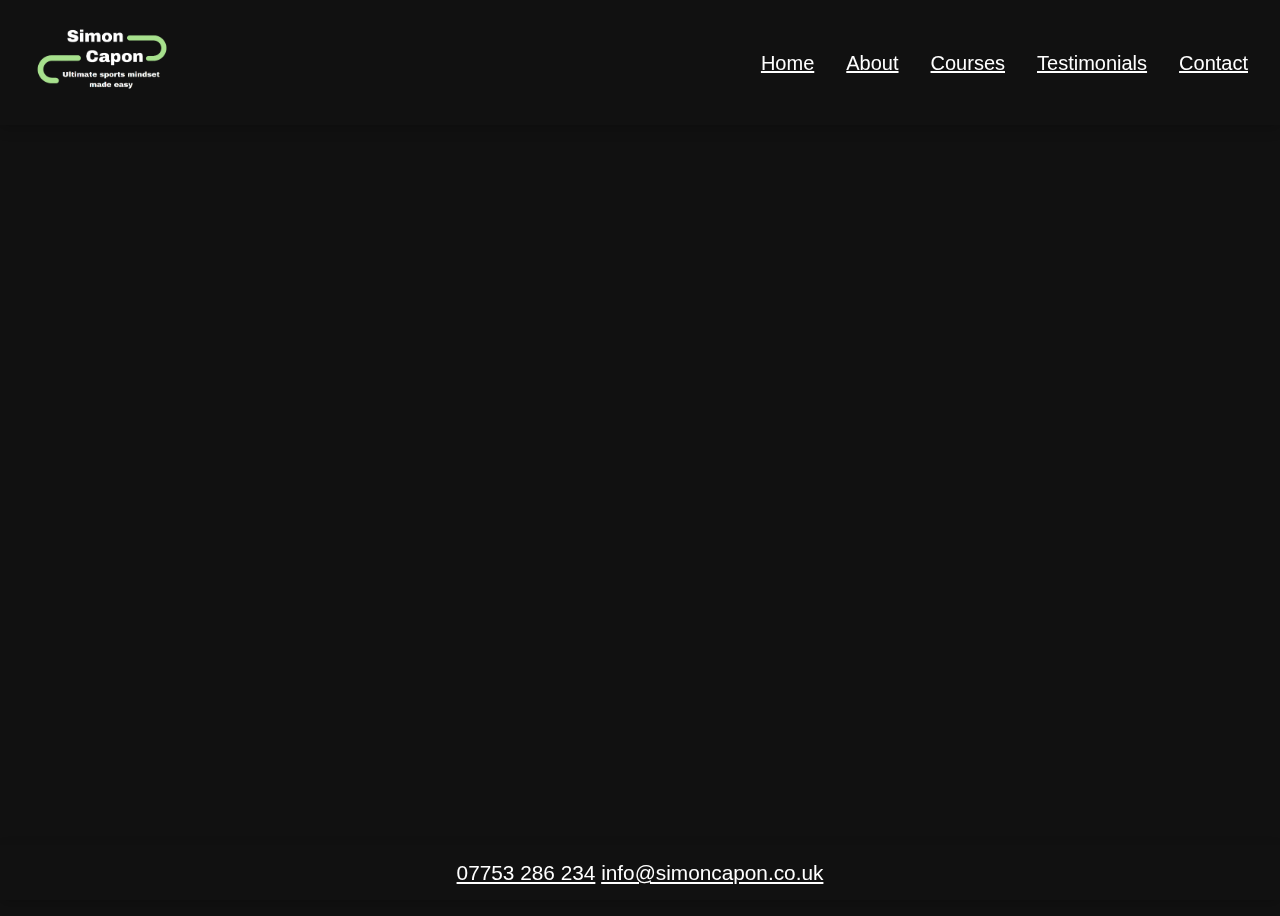
<file: about.html>
<!DOCTYPE html>
<html lang="en">
<head>
    <meta charset="UTF-8">
    <meta name="viewport" content="width=device-width, initial-scale=1.0">
    <link rel="stylesheet" href="style.css">
    <title>Grid and Flexbox Layout</title>

       <!-- Link to icons -->
       <link rel="stylesheet" href="https://cdnjs.cloudflare.com/ajax/libs/font-awesome/6.4.2/css/all.min.css"
       integrity="sha512-z3gLpd7yknf1YoNbCzqRKc4qyor8gaKU1qmn+CShxbuBusANI9QpRohGBreCFkKxLhei6S9CQXFEbbKuqLg0DA=="
       crossorigin="anonymous" referrerpolicy="no-referrer" />
       <link href='https://unpkg.com/boxicons@2.1.4/css/boxicons.min.css' rel='stylesheet'>
</head>
<body>
    <header class="navbar">
        <div class="nav-left">
            <img src="images/logo maybe.png" alt="Logo" class="logo">
        </div>
        <div class="nav-right mobile-contact">
            <span class="phone"><a href="tel:07753286234"><i class="phone-icon"></i> 07753 286 234</a></span>
            <span class="email"><a href="mailto:info@simoncapon.co.uk"><i class="email-icon"></i> info@simoncapon.co.uk</a></span>
        </div>
        <nav class="nav-links">
                <a href="index.html">Home</a>
                <a href="about.html">About</a>
                <a href="courses.html">Courses</a>
                <a href="testimonials.html">Testimonials</a>
                <a href="contact.html">Contact</a>
        </nav>
    </header>
           

 <!-- About Container -->
 <section class="introduction">
    <h1>A Different way of Thinking</h1>
    <p>There is a common belief that elite sports performers have a natural gift to remain calm and focused during high pressure situations, a gift that can’t be learnt. This view is common but completely false. I agree that some competitors are naturally more focused than others however anyone can learn to remain focused and certain in extremely challenging situations.
</p>
<p>
        Have you ever felt incredibly confident and asked yourself why? Your search for the answer probably came from an external source. You may have won a recent match or tournament. Maybe your current performances are of a high standard. When you experience anxiety and apprehension it can feel that infinite catastrophes are inevitable however when you feel confident the competitive arena can be a place to push hard, thrive, grow and of course perform to your very best. Therefore, the challenge is a familiar one. We need to feel confident to perform well but we need to perform well to build confidence. My work is centred around the ability to create a psychological state that is appropriate to the situation you face. You may require an intense state of certainty or remain calm and relaxed. When you master the ability to consciously generate a state of mind you will then understand why I call it the sports competitor’s super power.
 </p>
  <p>
        In a nutshell you produce a state of confidence, certainty, focus or composure and project that onto the external world so your environment now looks and feels very different. Instead of the competitive challenge and environment defining your state you create an appropriate one consciously.</p>
 </section>
   
     <!-- Mobile Navigation -->
   <div class="nav-container">
    <nav class="nav">
        <ul class="nav__links">
            <li class="nav__link active">
                <a href="index.html"><i class='bx bx-home-alt-2'></i></a>
            </li>
            <li class="nav__link">
                <a href="about.html"><i class='bx bx-user'></i></a>
            </li>
            <li class="nav__link">
                <a href="courses.html"><i class='bx bx-book-open'></i></a>
            </li>
            <li class="nav__link">
                <a href="testimonials.html"><i class='bx bxs-star'></i></a>
            </li>
            <li class="nav__link">
                <a href="contact.html"><i class='bx bx-envelope'></i></a>
            </li>
        </ul>
        <div class="nav__light"></div>
    </nav>
</div>
<footer class="fixed-footer">
    <div class="contact-info">
        <a href="tel:07753286234"><i class="phone-icon"></i> 07753 286 234</a>
        <a href="mailto:info@simoncapon.co.uk"><i class="email-icon"></i> info@simoncapon.co.uk</a>
    </div>
</footer>
</body>
<script src="scripts/tab-navigation.js"></script>
</html>
</file>
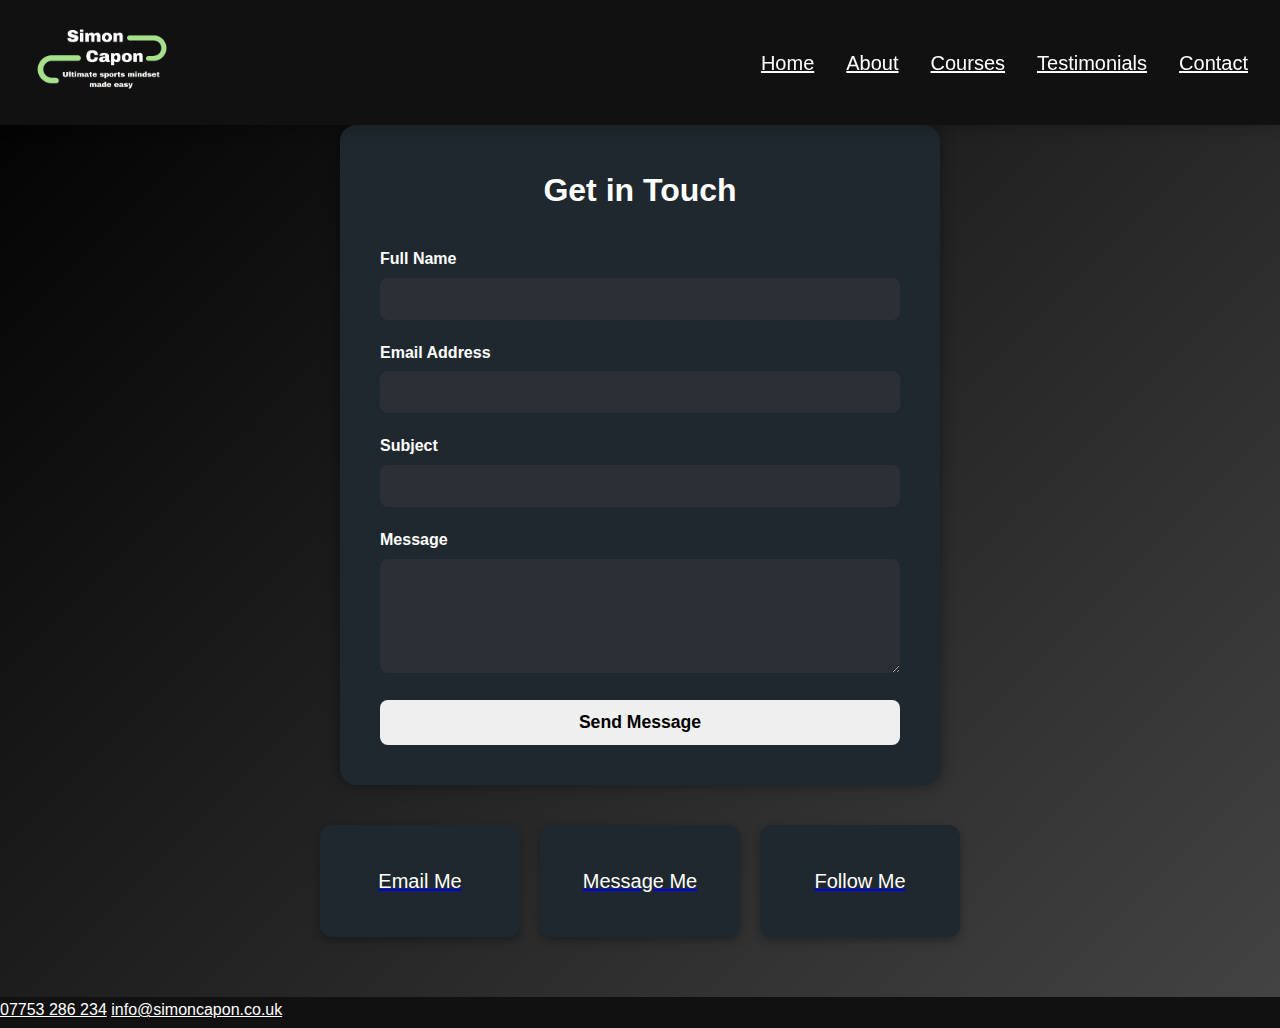
<file: contact.html>
<!DOCTYPE html>
<html lang="en">
<head>
    <meta charset="UTF-8">
    <meta name="viewport" content="width=device-width, initial-scale=1.0">
    <link rel="stylesheet" href="style.css">
    <title>Grid and Flexbox Layout</title>

       <!-- Link to icons -->
       <link rel="stylesheet" href="https://cdnjs.cloudflare.com/ajax/libs/font-awesome/6.4.2/css/all.min.css"
       integrity="sha512-z3gLpd7yknf1YoNbCzqRKc4qyor8gaKU1qmn+CShxbuBusANI9QpRohGBreCFkKxLhei6S9CQXFEbbKuqLg0DA=="
       crossorigin="anonymous" referrerpolicy="no-referrer" />
       <link href='https://unpkg.com/boxicons@2.1.4/css/boxicons.min.css' rel='stylesheet'>
</head>
<body><header class="navbar">
    <div class="nav-left">
        <img src="images/logo maybe.png" alt="Logo" class="logo">
    </div>
    <div class="nav-right mobile-contact">
        <span class="phone"><a href="tel:07753286234"><i class="phone-icon"></i> 07753 286 234</a></span>
        <span class="email"><a href="mailto:info@simoncapon.co.uk"><i class="email-icon"></i> info@simoncapon.co.uk</a></span>
    </div>
    <nav class="nav-links">
            <a href="index.html">Home</a>
            <a href="about.html">About</a>
            <a href="courses.html">Courses</a>
            <a href="testimonials.html">Testimonials</a>
            <a href="contact.html">Contact</a>
    </nav>
</header>

    
<section class="contact-section">
    <div class="contact-container">
      <h2>Get in Touch</h2>
      <form class="contact-form">
        <div class="form-group">
          <label for="full-name">Full Name</label>
          <input type="text" id="full-name" name="full-name" required>
        </div>
        <div class="form-group">
          <label for="email">Email Address</label>
          <input type="email" id="email" name="email" required>
        </div>
        <div class="form-group">
          <label for="subject">Subject</label>
          <input type="text" id="subject" name="subject" required>
        </div>
        <div class="form-group">
          <label for="message">Message</label>
          <textarea id="message" name="message" rows="5" required></textarea>
        </div>
        <button type="submit" class="submit-btn">Send Message</button>
      </form>
    </div>

    <div class="contact-links">
        <div class="contact-card">
          <a href="mailto:info@simoncapon.co.uk" target="_blank" rel="noopener noreferrer">
            <i class="fas fa-envelope"></i>
            <p>Email Me</p>
          </a>
        </div>
        <div class="contact-card">
          <a href="https://wa.me/447123456789" target="_blank" rel="noopener noreferrer">
            <i class="fab fa-whatsapp"></i>
            <p>Message Me</p>
          </a>
        </div>
        <div class="contact-card">
          <a href="https://www.facebook.com/yourpage" target="_blank" rel="noopener noreferrer">
            <i class="fab fa-facebook"></i>
            <p>Follow Me</p>
          </a>
        </div>
      </div>
      
  </section>


      <!-- Mobile Navigation -->
   <div class="nav-container">
    <nav class="nav">
        <ul class="nav__links">
            <li class="nav__link active">
                <a href="index.html"><i class='bx bx-home-alt-2'></i></a>
            </li>
            <li class="nav__link">
                <a href="about.html"><i class='bx bx-user'></i></a>
            </li>
            <li class="nav__link">
                <a href="courses.html"><i class='bx bx-book-open'></i></a>
            </li>
            <li class="nav__link">
                <a href="testimonials.html"><i class='bx bxs-star'></i></a>
            </li>
            <li class="nav__link">
                <a href="contact.html"><i class='bx bx-envelope'></i></a>
            </li>
        </ul>
        <div class="nav__light"></div>
    </nav>
</div>
<footer class="footer">
    <div class="contact-info">
        <a href="tel:07753286234"><i class="phone-icon"></i> 07753 286 234</a>
        <a href="mailto:info@simoncapon.co.uk"><i class="email-icon"></i> info@simoncapon.co.uk</a>
    </div>
</footer>
</body>
<script src="scripts/tab-navigation.js"></script>
</html>
</file>
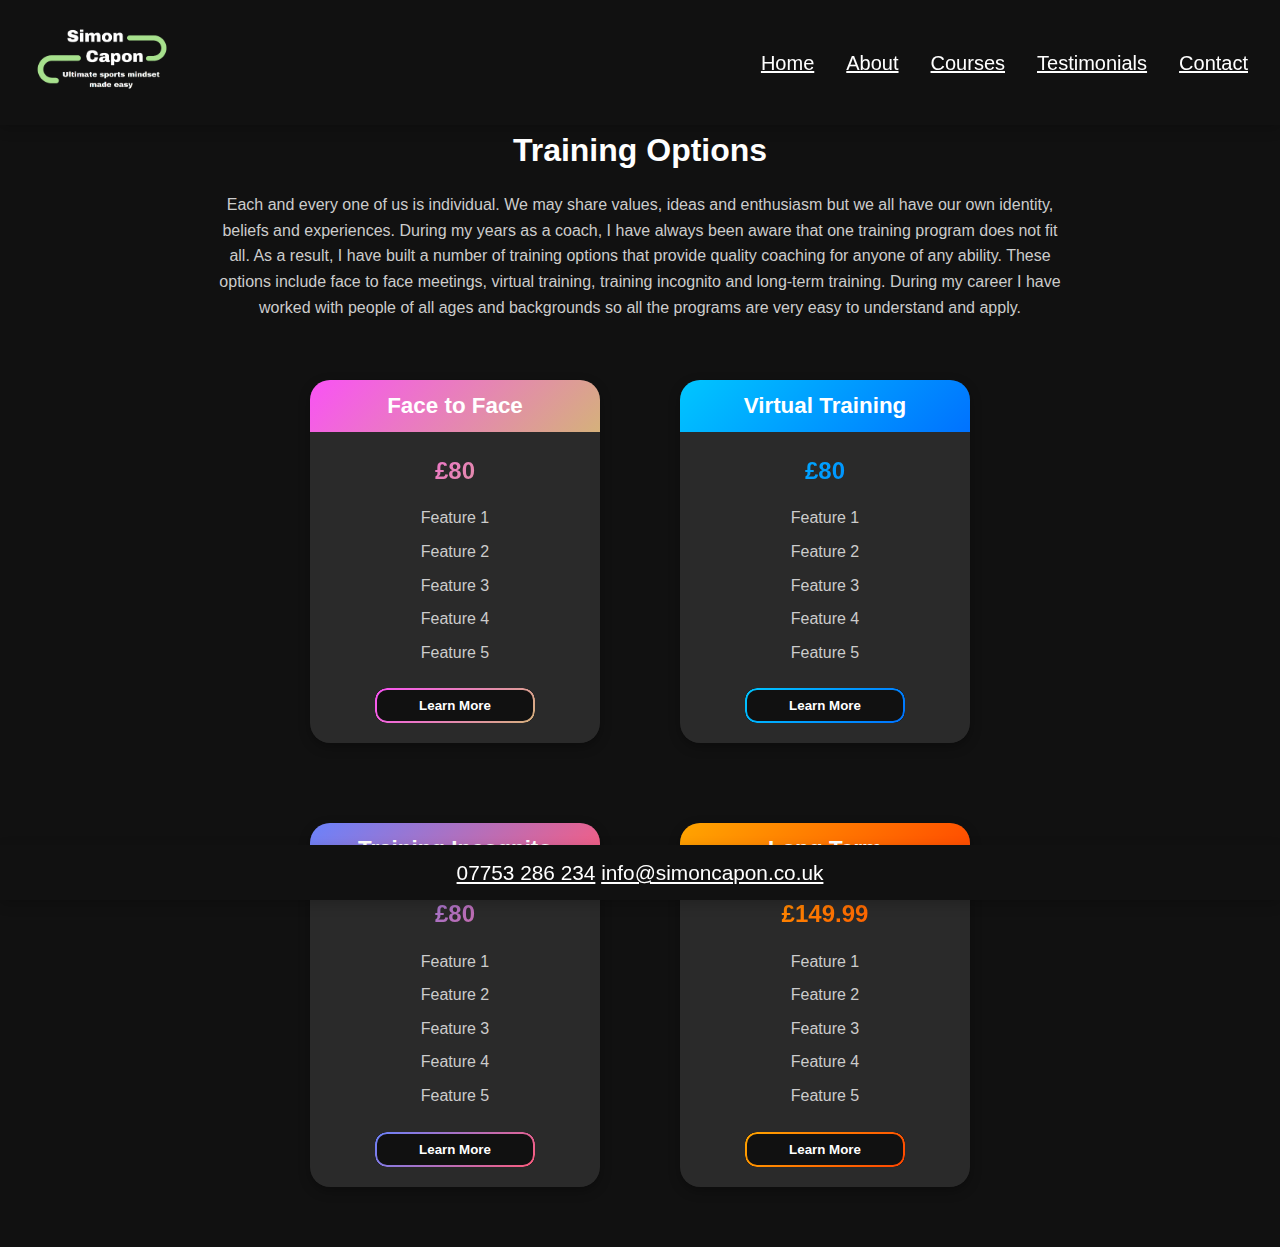
<file: courses.html>
<!DOCTYPE html>
<html lang="en">
<head>
    <meta charset="UTF-8">
    <meta name="viewport" content="width=device-width, initial-scale=1.0">
    <link rel="stylesheet" href="style.css">
    <title>Grid and Flexbox Layout</title>

       <!-- Link to icons -->
       <link rel="stylesheet" href="https://cdnjs.cloudflare.com/ajax/libs/font-awesome/6.4.2/css/all.min.css"
       integrity="sha512-z3gLpd7yknf1YoNbCzqRKc4qyor8gaKU1qmn+CShxbuBusANI9QpRohGBreCFkKxLhei6S9CQXFEbbKuqLg0DA=="
       crossorigin="anonymous" referrerpolicy="no-referrer" />
       <link href='https://unpkg.com/boxicons@2.1.4/css/boxicons.min.css' rel='stylesheet'>
</head>
<body>
    <header class="navbar">
        <div class="nav-left">
            <img src="images/logo maybe.png" alt="Logo" class="logo">
        </div>
        <div class="nav-right mobile-contact">
            <span class="phone"><a href="tel:07753286234"><i class="phone-icon"></i> 07753 286 234</a></span>
            <span class="email"><a href="mailto:info@simoncapon.co.uk"><i class="email-icon"></i> info@simoncapon.co.uk</a></span>
        </div>
        <nav class="nav-links">
                <a href="index.html">Home</a>
                <a href="about.html">About</a>
                <a href="courses.html">Courses</a>
                <a href="testimonials.html">Testimonials</a>
                <a href="contact.html">Contact</a>
        </nav>
    </header>

<section class="courses-section">
    <!--- Intro Section --->
    <div class="courses-intro">
        <h2>Training Options</h2>
        <p>
          Each and every one of us is individual. We may share values, ideas and enthusiasm but we all have our own identity, beliefs and experiences. During my years as a coach, I have always been aware that one training program does not fit all. As a result, I have built a number of training options that provide quality coaching for anyone of any ability. These options include face to face meetings, virtual training, training incognito and long-term training. During my career I have worked with people of all ages and backgrounds so all the programs are very easy to understand and apply.
        </p>
      </div>
    <div class="course-grid">

        <!--- Course 1 --->
        <div class="course-card">
            <div class="card-top gradient-one">
                <h3>Face to Face</h3>
            </div>
            <div class="card-bottom">
                <span class="price gradient-one-text">£80</span>
                <ul class="features">
                    <li>Feature 1</li>
                    <li>Feature 2</li>
                    <li>Feature 3</li>
                    <li>Feature 4</li>
                    <li>Feature 5</li>
                </ul>
                <button class="gradient-border-btn gradient-one-border">Learn More</button>
            </div>
        </div>
        <div class="course-card">
            <div class="card-top gradient-two">
                <h3>Virtual Training</h3>
            </div>
            <div class="card-bottom">
                <span class="price gradient-two-text">£80</span>
                <ul class="features">
                    <li>Feature 1</li>
                    <li>Feature 2</li>
                    <li>Feature 3</li>
                    <li>Feature 4</li>
                    <li>Feature 5</li>
                </ul>
                <button class="gradient-border-btn gradient-two-border">Learn More</button>
            </div>
        </div>
        <div class="course-card">
            <div class="card-top gradient-three">
                <h3>Training Incognito</h3>
            </div>
            <div class="card-bottom">
                <span class="price gradient-three-text">£80</span>
                <ul class="features">
                    <li>Feature 1</li>
                    <li>Feature 2</li>
                    <li>Feature 3</li>
                    <li>Feature 4</li>
                    <li>Feature 5</li>
                </ul>
                <button class="gradient-border-btn gradient-three-border">Learn More</button>
            </div>
        </div>
        <div class="course-card">
            <div class="card-top gradient-four">
                <h3>Long Term</h3>
            </div>
            <div class="card-bottom">
                <span class="price gradient-four-text">£149.99</span>
                <ul class="features">
                    <li>Feature 1</li>
                    <li>Feature 2</li>
                    <li>Feature 3</li>
                    <li>Feature 4</li>
                    <li>Feature 5</li>
                </ul>
                <button class="gradient-border-btn gradient-four-border">Learn More</button>
            </div>
        </div>


    </div>
</section>
      

        <!-- Mobile Navigation -->
   <div class="nav-container">
    <nav class="nav">
        <ul class="nav__links">
            <li class="nav__link active">
                <a href="index.html"><i class='bx bx-home-alt-2'></i></a>
            </li>
            <li class="nav__link">
                <a href="about.html"><i class='bx bx-user'></i></a>
            </li>
            <li class="nav__link">
                <a href="courses.html"><i class='bx bx-book-open'></i></a>
            </li>
            <li class="nav__link">
                <a href="testimonials.html"><i class='bx bxs-star'></i></a>
            </li>
            <li class="nav__link">
                <a href="contact.html"><i class='bx bx-envelope'></i></a>
            </li>
        </ul>
        <div class="nav__light"></div>
    </nav>
</div>
<footer class="fixed-footer">
    <div class="contact-info">
        <a href="tel:07753286234"><i class="phone-icon"></i> 07753 286 234</a>
        <a href="mailto:info@simoncapon.co.uk"><i class="email-icon"></i> info@simoncapon.co.uk</a>
    </div>
</footer>
    </body>
    <script src="scripts/tab-navigation.js"></script>
    </html>
</file>
<file: style.css>
/* Root Variables */
  :root {
    /* Colors */
    --primary-gradient-start: #f952f5;
    --primary-gradient-end: #d5b17b;
    --dark-bg: #111111;
    --medium-dark-bg: #1f282e;
    --light-text: #ffffff;
    --soft-grey: #dcdcdc;

    /* Typography */
    --heading-font: 'Poppins', sans-serif;
    --body-font: 'Open Sans', sans-serif;

    /* Sizing */
    --max-width: 1200px;
    --border-radius: 12px;

    /* Shadow */
    --subtle-shadow: 0 4px 12px rgba(0, 0, 0, 0.2);
  }


  * {
    margin:0;
    padding:0;
    box-sizing: border-box;
    list-style-type:none;
  }



  body {
  background: var(--dark-bg);
  color: var(--light-text);
  font-family: var(--body-font);
  line-height:1.6;
  overflow-x:hidden;
  }


  .navbar {
  position:fixed;
  top:0;
  left:0;
  width:100%;
  height:125px;
  background: var(--dark-bg);
  color: var(--light-text);
  display:flex;
  justify-content: space-between;
  align-items: center;
  padding:1rem 1.5rem;
  z-index:1000;
  box-shadow: var(--subtle-shadow);
  font-family: var(--heading-font);
  }

  .nav-links {
    display:none;
  }


  .navbar .logo {
  max-width:140px;
  height:auto;
    font-weight:bold;
  }

  .navbar .contact-info {
    text-align:right;
    font-size:0.9rem;
  }

  .mobile-contact {
    margin-left:20px;
  }
  .hero {
    min-height:100vh;
    padding-top:125px;
    padding-bottom:2rem;
    text-align:Center;
  }

  .hero h1 {
    font-size: 1.8rem;
    font-family: var(--heading-font);
    margin-bottom:0.2rem;
  }

  .hero h2 {
    font-size:1.2rem;
    font-weight:400;
  }

  .hero-video {
    width:100%;
    max-width:600px;
  }

  .hero video {
    border-radius: var(--border-radius);
  }

  .about {
    padding: 2rem 1rem 3.438rem 1rem;
    background:var(--medium-dark-bg);
    box-shadow: var(--subtle-shadow);
  }

  .about img {
    width:150px;
    height:150px;
    border-radius:50%;
    margin:0 auto 1rem;
    display:block;
  }

  .about h2 {
    font-family:var(--heading-font);
    font-size:1.4rem;
    margin-bottom: 1rem;
    text-align:Center;
  }

  .about p {
    text-align:Center;
    max-width:600px;
    margin:0 auto;
  }

  .about-videos {
    display: flex;
    flex-direction:column;
    justify-content: center;
    align-items: center;
  }

  .about-videos {
    margin-top:2rem;
    border-radius: var(--border-radius);
  }

  .about-videos video {
    border-radius: var(--border-radius);
    margin-bottom:1rem;
    width:50%;
  }


  .fixed-footer {
    display:none;
  }

  @media screen and (min-width:768px) {
    .about p {
      max-width:800px;
    }
    .fixed-footer {
      display:Flex;
      justify-content: center;
      align-items: center;
      background: var(--dark-bg);
      padding:1rem;
      gap:2rem;
      position:fixed;
      bottom:0;
      width:100%;
      height:55px;
      font-size:1.3rem;
      box-shadow: var(--subtle-shadow);
    }

    .contact-info a{
      color:#fff;
    }

    .navbar .contact-info {
      display:none;
    }
  }

  @media screen and (min-width:992px) {
  .navbar {
    justify-content: space-between;
    padding:1.5rem 2rem;
  }

  .navbar {
  display:flex;
  gap:2rem;
  }

  .hero {
    display:flex;
    align-items: center;
    justify-content: center;
    text-align:center;
    gap:50px;
  }

  .hero h1 {
    font-size:2.2rem;
  }

  .hero h2 {
    font-size:1.4rem;
  }

  .hero-video {
    max-width:40%;
    max-height:500px;
    margin:0
  }

  .hero video {
    max-width: 95%;
  }

  .about p {
    max-width:900px;
  }

  .about-videos {
    flex-direction:row;
    width:40%;
    margin: 1rem auto 2rem auto;
    gap:50px;
  }
  }

  @media screen and (min-width:1024px) {
    .nav-links {
      display:flex;
      gap: 2rem;
      font-size:20px;
    }

    .nav-links a {
      color: #fff;
    }

    .mobile-contact {
      display:none;
    }
  }

  /*Introduction Section*/



  /*Mobile Navigation*/


  .nav-container {
    position: fixed;
    display:block;
    left:0;
    bottom: 0;
    width: 100%;
    z-index: 1000; /* Adjust as necessary to stay on top */
  }
    /* Container for the tabs */
    .nav {
        background-color: #000;
        width: 100%;
        height: 3em;
        border-radius: 1em;
        padding: 0 2em;
        box-shadow: 0 1em 1em rgba(0, 0, 0, .2);  
        display: flex;
        align-items: center;
        position: relative;
        overflow: hidden;
      }
      
      .nav__links {
        width: 100%;
        display: flex;
        justify-content: space-between;
      }

      
      .nav__link a {
        color: var(--white-color);
        font-size: 1.5rem;
        opacity: 0.5;
        transition: opacity 0.3s ease;

      }
      
      .nav__link a:hover {
        opacity: 1;
      }
      
      .nav__light {
        position: absolute;
        top: 0;
        left: 1.3em;
        background-color: #fff;
        width: 3em;
        height: .4em;
        border-radius: 2px;
      
        display: flex;
        justify-content: center;
      
        transition: .3s ease;
      }
      
      .nav__light::before {
        content: '';
        width: 5em;
        height: 7em;
        position: absolute;
        top: .4em;
        background: linear-gradient(to bottom, rgba(255, 255, 255, .3) -50%, rgba(255, 255, 255, 0) 90%);
        clip-path: polygon(30% 0, 70% 0, 100% 100%, 0% 100%);
      }
      
      .nav__link.active a {
        opacity: 1;
      }
      
      .nav__link.active a .bx-home-alt-2 {
        color: #00f7ff;
        text-shadow: 0 0 15px #00f7ff,
          0 0 30px #00f7ff,
          0 0 45px #00f7ff,
          0 0 60px #00f7ff;
      }
      
      .nav__link:nth-child(1).active ~ .nav__light {
        background-color: #00f7ff;
      }
      
      /* Similar CSS code continues for other icons like heart, plus, user, bell */
      .nav__link.active a .bx-user {
        color: #ff0000;
        text-shadow: 0 0 15px #ff0000,
          0 0 30px #ff0000,
          0 0 45px #ff0000,
          0 0 60px #ff0000;
      }
      
      .nav__link:nth-child(2).active ~ .nav__light {
        background-color: #ff0000;
      }
      
      .nav__link.active a .bx-book-open {
        color: #adff2f;
        text-shadow: 0 0 15px #adff2f,
          0 0 30px #adff2f,
          0 0 45px #adff2f,
          0 0 60px #adff2f;
      }
      
      .nav__link:nth-child(3).active ~ .nav__light {
        background-color: #adff2f;
      }
      
      .nav__link.active a .bxs-star {
        color: #ee82ee;
        text-shadow: 0 0 15px #ee82ee,
          0 0 30px #ee82ee,
          0 0 45px #ee82ee,
          0 0 60px #ee82ee;
      }
      
      .nav__link:nth-child(4).active ~ .nav__light {
        background-color: #ee82ee;
      }
      
      .nav__link.active a .bx-envelope {
        color: #ffff00;
        text-shadow: 0 0 15px #ffff00,
          0 0 30px #ffff00,
          0 0 45px #ffff00,
          0 0 60px #ffff00;
      }
      
      .nav__link:nth-child(5).active ~ .nav__light {
        background-color: #ffff00;
      }

      
    /* Hide Mobile Navigation on Larger Screens */

    @media screen and (min-width: 1024px) { 
      .nav-container {
        display: none;
    }

    .nav-text {
      display:none;
    }
    }


  


      /*ABOUT PAGE*/
    
      .introduction {
        background: linear-gradient(135deg, #1f282e, #303744);
        color: #f1f1f1;
        padding:10rem 1.25rem 5rem 1.25rem;
        text-align: center;
        max-width:900px;  
        min-height:100vh;
        margin:0 auto;
        box-shadow: 0 0 8px rgba(255, 255, 255, 0.05);
        border-radius:20px;
        animation:slideInFadeIn 1s ease forwards;
        opacity:0;
      }

      .introduction h1 {
        font-size:2.5rem;
        margin-bottom: 1.875rem;
        color: #f952f5;
      }

      .introduction p {
        font-size:1.1rem;
        line-height:1.8;
        margin-bottom: 1.563rem;
      }

      @keyframes slideInFadeIn {
        from {
          transform:translateY(30px);
          opacity:0;
        }
        to {
          transform: translateY(0);
          opacity:1;
        }
      }

    /*Courses Page*/
    .courses-section {
      min-height:100vh;
      padding-top:125px;
    }

    .courses-intro {
      max-width: 900px;
      margin: 0 auto;
      padding: 0 20px;
      text-align: center;
      color: #ccc;
    }
    
    .courses-intro h2 {
      font-size: 2rem;
      margin-bottom: 1rem;
      color: white;
    }
    
    .courses-intro p {
      font-size: 1rem;
      line-height: 1.6;
    }

  .course-grid {
    display: grid;
    max-width: 300px;
    gap: 40px;
    padding: 60px 20px;
    grid-template-columns: 1fr;
    margin: 0 auto; /* Center the grid */
  }

  @media screen and (min-width:768px) {
    .course-grid {
      grid-template-columns:repeat(2, 1fr);
      max-width:700px;
      gap:80px;
    }
  }


  .course-card{
    background:#1f1f1f;
    border-radius:1.25rem;
    overflow:hidden;
    box-shadow: 0 4px 12px rgba(0,0,0,0.3);
    display:flex;
    flex-direction: column;
  }

  .card-top {
    padding:5px;
    border-top-left-radius: 20px;
    border-top-right-radius: 20px;
    color:white;
    text-align:center;
  }

  .card-top h3 {
    margin:0;
    font-size:1.4rem;
  }

  .card-bottom {
    padding:1.25rem;
    background-color: #2a2a2a;
    text-align:center;
    display:Flex;
    flex-direction:column;
    gap:15px;
    border-bottom-left-radius: 20px;
    border-bottom-right-radius: 20px;
  }

  .price {
    font-size:1.5rem;
    font-weight:bold;
  }

  .features {
    list-style:none;
    padding:0;
    margin:0;
    color: #ccc;
    text-align:center;
  }

  .features li {
    margin-bottom: 8px;
  }

  .gradient-one {
    background: linear-gradient(135deg, rgba(249, 82, 245, 1), rgba(213, 177, 123, 1));
    border-top-left-radius: 12px;
    border-top-right-radius: 12px;
    padding: 0.5rem;
    color: white;
  }

  .gradient-two {
    background: linear-gradient(135deg, rgba(0, 198, 255, 1), rgba(0, 114, 255, 1));
    border-top-left-radius: 12px;
    border-top-right-radius: 12px;
    padding: 0.5rem;
    color: white;
  }

  .gradient-three {
    background: linear-gradient(135deg, rgba(106, 130, 251, 1), rgba(252, 92, 125, 1));
    border-top-left-radius: 12px;
    border-top-right-radius: 12px;
    padding: 0.5rem;
    color: white;
  }

  .gradient-four {
    background: linear-gradient(135deg, rgba(255, 165, 0, 1), rgba(255, 69, 0, 1));
    border-top-left-radius: 12px;
    border-top-right-radius: 12px;
    padding: 0.5rem;
    color: white;
  }


  .gradient-border-btn {
    position:relative;
    width:160px;
    margin:0 auto;
    padding: 0.625rem 1.25rem;
    background-color: #111;
    color:white;
    border:none;
    border-radius:12px;
    z-index:0;
    font-weight:bold;
    cursor:pointer;
    overflow:hidden;
  }

  .gradient-border-btn::before {
    content: "";
    position: absolute;
    top: 0;
    left: 0;
    right: 0;
    bottom: 0;
    background: linear-gradient(135deg, #f952f5, #d5b17b); /* fallback gradient */
    border-radius: inherit;
    z-index: -1;
    padding: 2px; /* this creates the visible border effect */
    -webkit-mask: 
      linear-gradient(#fff 0 0) content-box, 
      linear-gradient(#fff 0 0);
    -webkit-mask-composite: xor;
            mask-composite: exclude;
    mask: 
      linear-gradient(#fff 0 0) content-box, 
      linear-gradient(#fff 0 0);
    mask-composite: exclude;
  }

  .gradient-border-btn .course-one::before {
    background: linear-gradient(135deg, rgba(249, 82, 245, 1), rgba(213, 177, 123, 1));
  }

  .gradient-border-btn .course-two::before {
    background: linear-gradient(135deg, rgba(0, 198, 255, 1), rgba(0, 114, 255, 1));
  }

  .gradient-border-btn .course-three::before {
    background: linear-gradient(135deg, rgba(106, 130, 251, 1), rgba(252, 92, 125, 1));
  }

  .gradient-border-btn .course-four::before {
    background: linear-gradient(135deg, rgba(255, 165, 0, 1), rgba(255, 69, 0, 1));
  }

  .gradient-one-text {
    background: linear-gradient(135deg, #f952f5, #d5b17b);
    -webkit-background-clip: text;
    background-clip: text;
    color:transparent;
  }

  .gradient-two-text {
    background: linear-gradient(135deg, #00c6ff, #0072ff);
    -webkit-background-clip: text;
    background-clip: text;
    color:transparent;
  }

  .gradient-three-text {
    background: linear-gradient(135deg, #6a82fb, #fc5c7d);
    -webkit-background-clip: text;
    background-clip: text;
    color:transparent;
  }

  .gradient-four-text {
    background: linear-gradient(135deg, #ffa500, #ff4500);
    -webkit-background-clip: text;
    background-clip: text;
    color:transparent;
  }

  .gradient-one-border::before {
    background: linear-gradient(135deg, #f952f5, #d5b17b);
  }

  .gradient-two-border::before {
    background: linear-gradient(135deg, #00c6ff, #0072ff);
  }

  .gradient-three-border::before {
    background: linear-gradient(135deg, #6a82fb, #fc5c7d);
  }

  .gradient-four-border::before {
    background: linear-gradient(135deg, #ffa500, #ff4500);
  }


  /* Course Container */
  .course-container {
    display: flex;
      flex-direction: column;
    width: 100%;
    max-width: 500px;
    background: rgba(255, 255, 255, 0.1);
    padding: 10px;
    border-radius: 8px;
    box-shadow: 0 4px 12px rgba(0, 0, 0, 0.1);
    text-align: center;
    margin: 0 auto;
  }
  .back-link {
    position:absolute;
    top:115px;
    left:20px;
    color:var(--white-color);
  }

  /* Headers and Text */
  .course-header {
    color: var(--header-color);
    margin-bottom: 10px;
  }

  .course-subheader {
    color: #a0a0a0;
    margin-bottom: 15px;
  }

  .course-description {
    margin-bottom: 20px;
    color: var(--text-color);
  }

  .course-price {
    color: var(--text-color);
    font-weight: bold;
    margin-bottom: 20px;
  }

  .course-prices {
    display:block;
  }

  .enroll-header {
    color: var(--header-color);
    margin-bottom: 15px;
  }

  /* Enrollment Form */
  .enrollment-form {
  display: flex;
      flex-direction: column;
      justify-content: center;
      align-items: center;
  }
  .enrollment-form label {
    display: block;
    font-weight: bold;
    color: var(--text-color);
    margin-top: 10px;
    margin-bottom: 5px;
  }


  .enrollment-form input {
    width: 80%;
    padding: 10px;
    border: 1px solid #ccc;
    border-radius: 5px;
    margin-bottom: 15px;
  }

  .course-submit-btn {
    background-color: #333;
    color: #fff;
    padding: 10px;
    border: none;
    border-radius: 5px;
    cursor: pointer;
    transition: background-color 0.3s ease;
  }

  .course-submit-btn:hover {
    background-color: #555;
  }

  @media (min-width:768px) {
  .training-info p {
    max-width:650px;
  }
    .pricing-container {
      row-gap: 5rem;
      column-gap: 20px;
      margin-bottom:30px;
    }
    .pricing-card {
      width:300px;
      padding:20px 0;
      margin-right:0;
    }

    .pricing-card::before {

      width:300px;
      height:50px;
      top:-47px;
      font-size:1.1rem;
      padding:0;
    }
    .pricing-card .price {
      margin-bottom:10px;
    }
  }

  @media (min-width:1920px) {
    .pricing-section {
      justify-content: center;
      row-gap:100px;
    }
    .training-info p {
      max-width:1000px;
      margin:0 auto;
    }
    .pricing-container {
      grid-template-columns: auto auto auto auto;
    }

    .pricing-card {
      transition: 0.3s ease-in-out;
    }

    .pricing-card:hover {
      transform: scale(1.05);

  }
  }

  @media (min-width: 2560px) {
    .pricing-section {
      row-gap:150px;
    }
    .training-info p {
      max-width:50%;
    }
    .pricing-container {
      column-gap: 50px;
    }
    .price {
      font-size:32px;
      margin-bottom:20px;
    }

    .pricing-card {
      padding:20px;
    }

    .pricing-card::before {
      font-size:1.4rem;
    }
    .pricing-card .buy-now {
      font-size:18px;
    }

  }


  /*Testimonial Page*/
  .reviews-section {
    min-height: 100vh;
    padding-top: 125px;
    padding-bottom:55px;
    background: #000;
    color: white;
    text-align: center;

    display: flex;
    flex-direction: column;
    align-items: center;
    justify-content: center; /* This centers vertically */
    gap: 2rem; /* Space between header and grid */
  }

  .reviews-header,
  .reviews-grid {
    width: 100%;
    max-width: 1200px;
    margin: 0 auto;
  }

  .reviews-header h2 {
    font-size:2rem;
    margin-bottom:1rem;
  }

  .reviews-header p {
    max-width:700px;
    margin:0 auto 2rem auto;
    font-size:1.1rem;
    color:#ccc;
  }

  .reviews-grid {
    display:Grid;
    gap:20px;
  }

  .review-video {
    width:100%;
    max-width:100%;
  }

  .video-wrapper {
    aspect-ratio: 4 / 3;
    max-width: 70%;
    overflow: hidden;
    border-radius: 12px;
    box-shadow: 0 0 10px rgba(255, 255, 255, 0.1);
    margin:0 auto;
  }

  .video-wrapper video {
  width:100%;
  height:100%;
    object-fit: cover;
    display:block;
  }

  @media screen and (min-width:768px) and (max-width:1023px) {
    .reviews-grid {
      grid-template-columns: repeat(2, 1fr); /* optional, for layout */
    }

    .video-wrapper {
      aspect-ratio: 4 / 4;
      max-width: 90%; /* or 100% if you want full grid width */
      margin: 0 auto;
    }

    .video-wrapper video {
      width: 100%;
      height: 100%;
      object-fit: cover;
    }
  }

    @media screen and (min-width:1024px) {
        .reviews-grid {
  grid-template-columns: repeat(2, 1fr);
  background-color:red;
        }
        .review-video {
          max-width:100%;
          margin: 0 auto;
        }

        .video-wrapper {
          aspect-ratio: 4 / 3;
          max-width:80%;
        }
    }
  /*Contact Page*/

  .contact-section {
    background: linear-gradient(135deg, #000000, #434343);
    min-height: 100vh;
    padding: 125px 20px 60px 20px;
    display: flex;
    flex-direction:column;
    justify-content: center;
    align-items: center;
  }

  .contact-container {
    background-color: #1f282e;
    padding: 40px;
    border-radius: 16px;
    box-shadow: 0 0 15px rgba(0, 0, 0, 0.4);
    max-width: 600px;
    width: 100%;
    color: #fff;
  }

  .contact-container h2 {
    text-align: center;
    margin-bottom: 30px;
    font-size: 2rem;
  }

  .contact-form .form-group {
    margin-bottom: 20px;
  }

  .contact-form label {
    display: block;
    margin-bottom: 6px;
    font-weight: 600;
  }

  .contact-form input,
  .contact-form textarea {
    width: 100%;
    padding: 12px;
    border: none;
    border-radius: 8px;
    background-color: #2c2f36;
    color: #fff;
    font-size: 1rem;
  }

  .contact-form input:focus,
  .contact-form textarea:focus {
    outline: none;
    background-color: #383c44;
  }

  .submit-btn {
    width: 100%;
    padding: 12px;
    background-color: linear-gradient(135deg, #f952f5, #d5b17b);
    border: none;
    border-radius: 8px;
    font-weight: bold;
    color: #000;
    font-size: 1.1rem;
    cursor: pointer;
    transition: background-color 0.3s ease;
  }

  .submit-btn:hover {
    background: linear-gradient(135deg, #d5b17b, #f952f5);
  }

  .contact-links {
    display: flex;
    justify-content: center;
    gap: 20px;
    margin-top: 40px;
    flex-wrap: wrap;
  }

  .contact-card {
    display:flex;
    justify-content: center;
    align-items: center;
    background: #1f282e;
    padding: 40px;
    border-radius: 12px;
    text-align: center;
    box-shadow: 0 4px 10px rgba(0, 0, 0, 0.3);
    transition: transform 0.3s ease, box-shadow 0.3s ease;
    width: 200px;
  }

  .contact-card:hover {
    transform: translateY(-5px);
    box-shadow: 0 6px 14px rgba(0, 0, 0, 0.4);
  }

  .contact-card i {
    font-size:30px;
    margin-bottom: 10px;
    color: #f952f5;
  }

  .contact-card p {
    margin: 0;
    font-size: 20px;
    color: #fff;
  }
</file>
